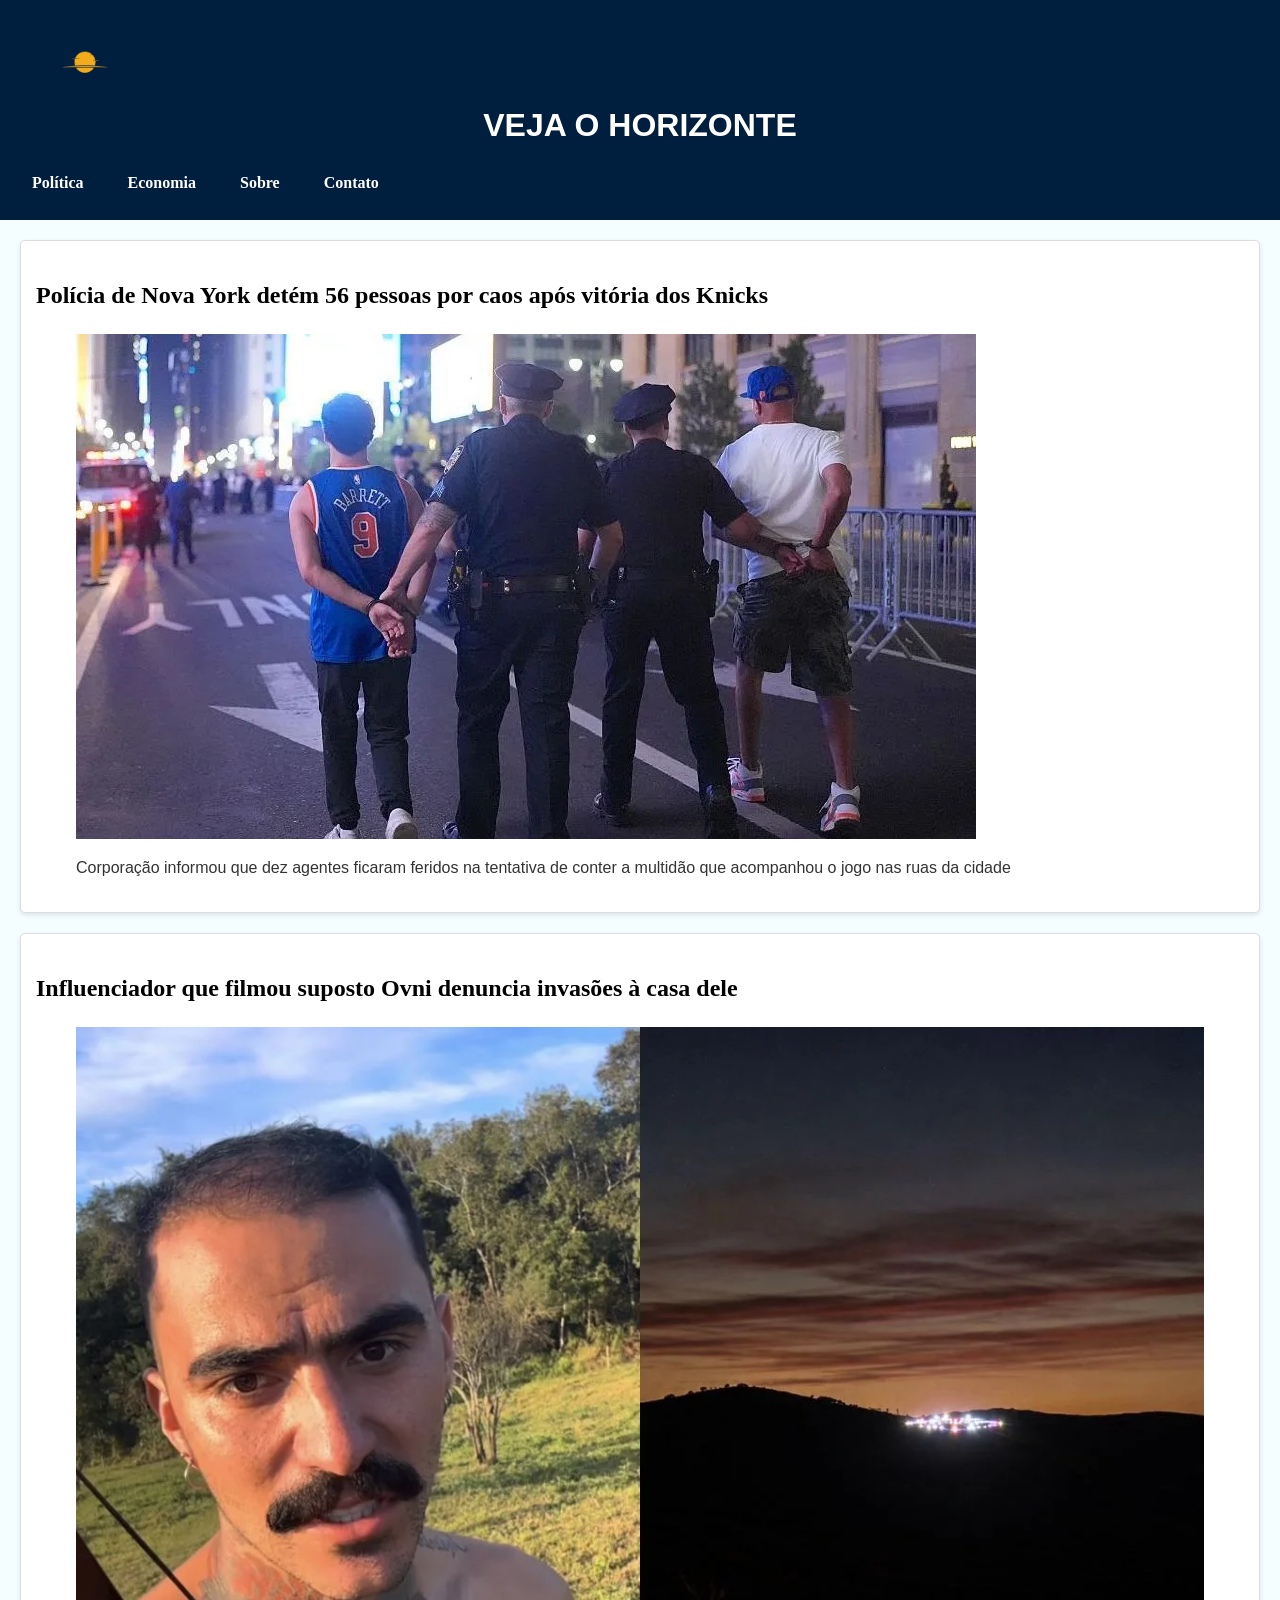
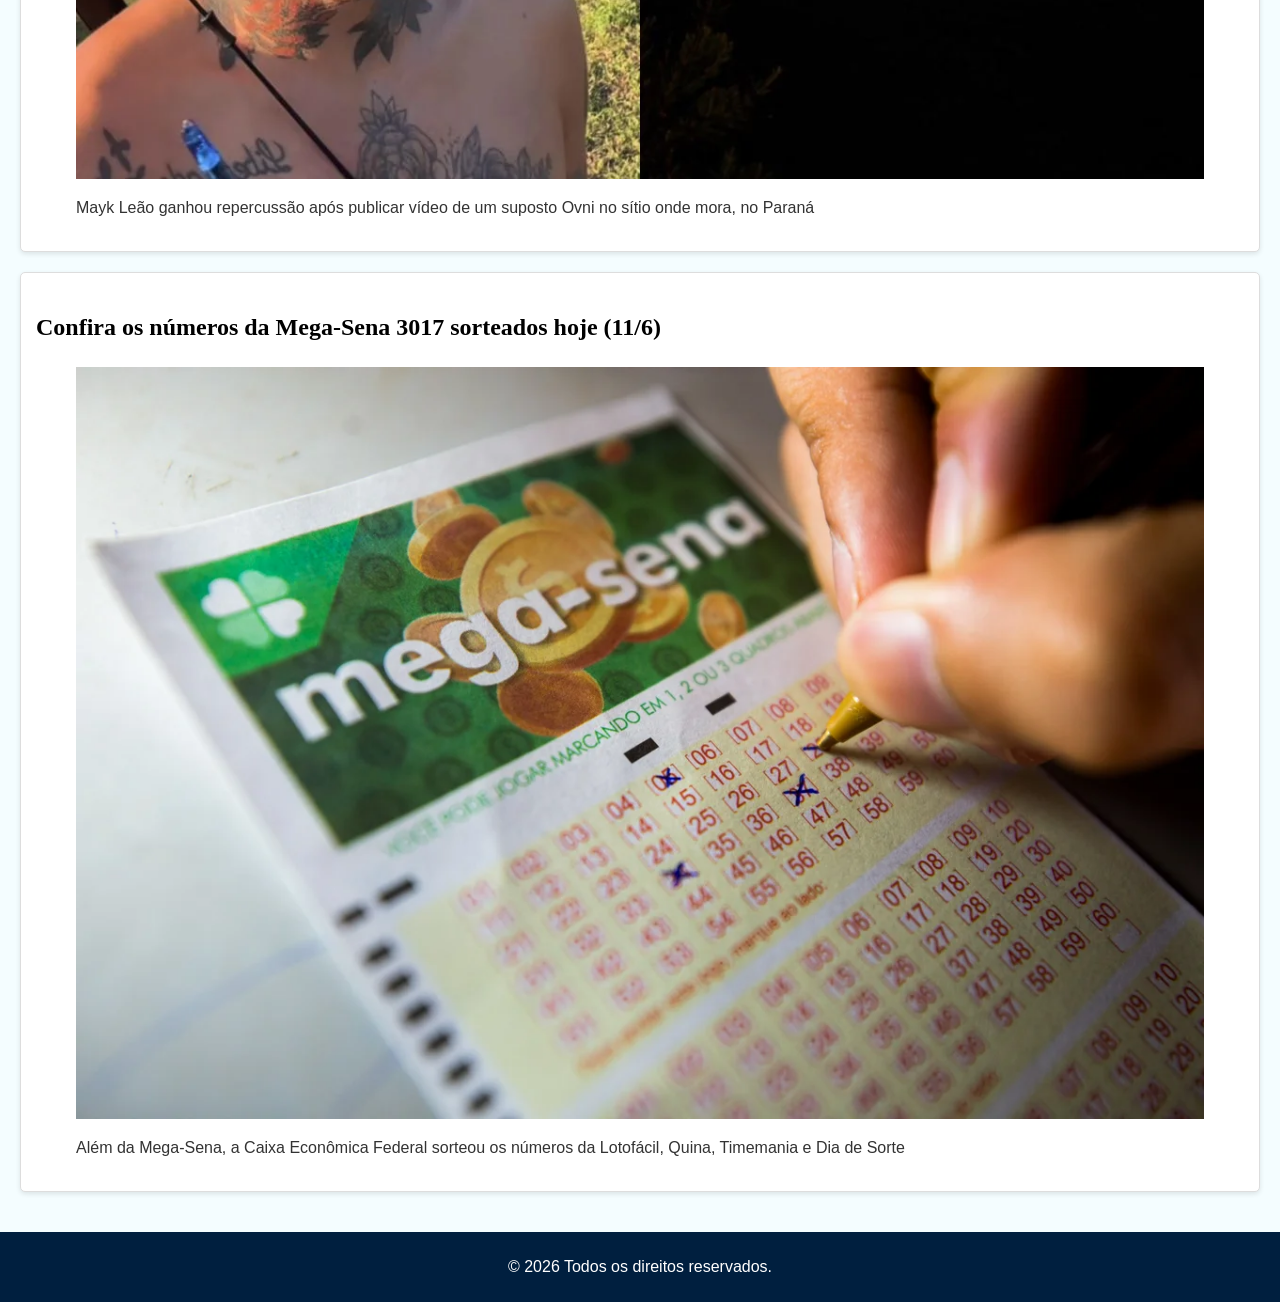
<file: index.html>
<!DOCTYPE html>
<html lang="pt-BR">
<head>
    <meta charset="UTF-8">
    <meta name="viewport" content="width=device-width, initial-scale=1.0">
    <meta name="description" content="Site de notícias Horizonte, trazendo informações sobre política, economia e muito mais.">
    <meta name="author" content="Seu Nome">
    <title>Horizonte</title>
    <link rel="stylesheet" href="estilos/layout.css">
    <link rel="icon" href="midias/FAVICON.png">
</head>
<body>
    <header>
            <figure>
                <img src="midias/FAVICON.png" alt="Logo do site" class="logo">
            </figure>
            <h1>VEJA O HORIZONTE</h1>
        <nav>
            <ul>
                <li><a href="">Política</a></li>
                <li><a href="">Economia</a></li>
                <li><a href="paginas/sobre.html">Sobre</a></li>
                <li><a href="paginas/contato.html">Contato</a></li>
            </ul>
        </nav>
    </header>
    <main>
        <section>
            <article>
                <h2>Polícia de Nova York detém 56 pessoas por caos após vitória dos Knicks</h2>
                
                <figure>
                    <img src="./midias/NY KNICKS.png" alt="KNICKS SENDO PRESOS">
                    <figcaption><p>Corporação informou que dez agentes ficaram feridos na tentativa de conter a multidão que acompanhou o jogo nas ruas da cidade</p></figcaption>
                </figure>
            </article>
        </section>
        <section>
            <article>
                <h2>Influenciador que filmou suposto Ovni denuncia invasões à casa dele</h2>
                
                <figure>
                    <img src="midias/MaikLeao.png" alt="MaikLeao">
                    <figcaption><p>Mayk Leão ganhou repercussão após publicar vídeo de um suposto Ovni no sítio onde mora, no Paraná</p></figcaption>
                </figure>
            </article>
        </section>
        <section>
            <article>
                <h2>Confira os números da Mega-Sena 3017 sorteados hoje (11/6)</h2>
                
                <figure>
                    <img src="midias/megasena.png" alt="MEGA SENA">
                    <figcaption><p>Além da Mega-Sena, a Caixa Econômica Federal sorteou os números da Lotofácil, Quina, Timemania e Dia de Sorte</p></figcaption>
                </figure>
            </article>
        </section>
    </main>
    <footer>
        <p>&copy; 2026 Todos os direitos reservados.</p>
    </footer>
</body>
</html>
</file>
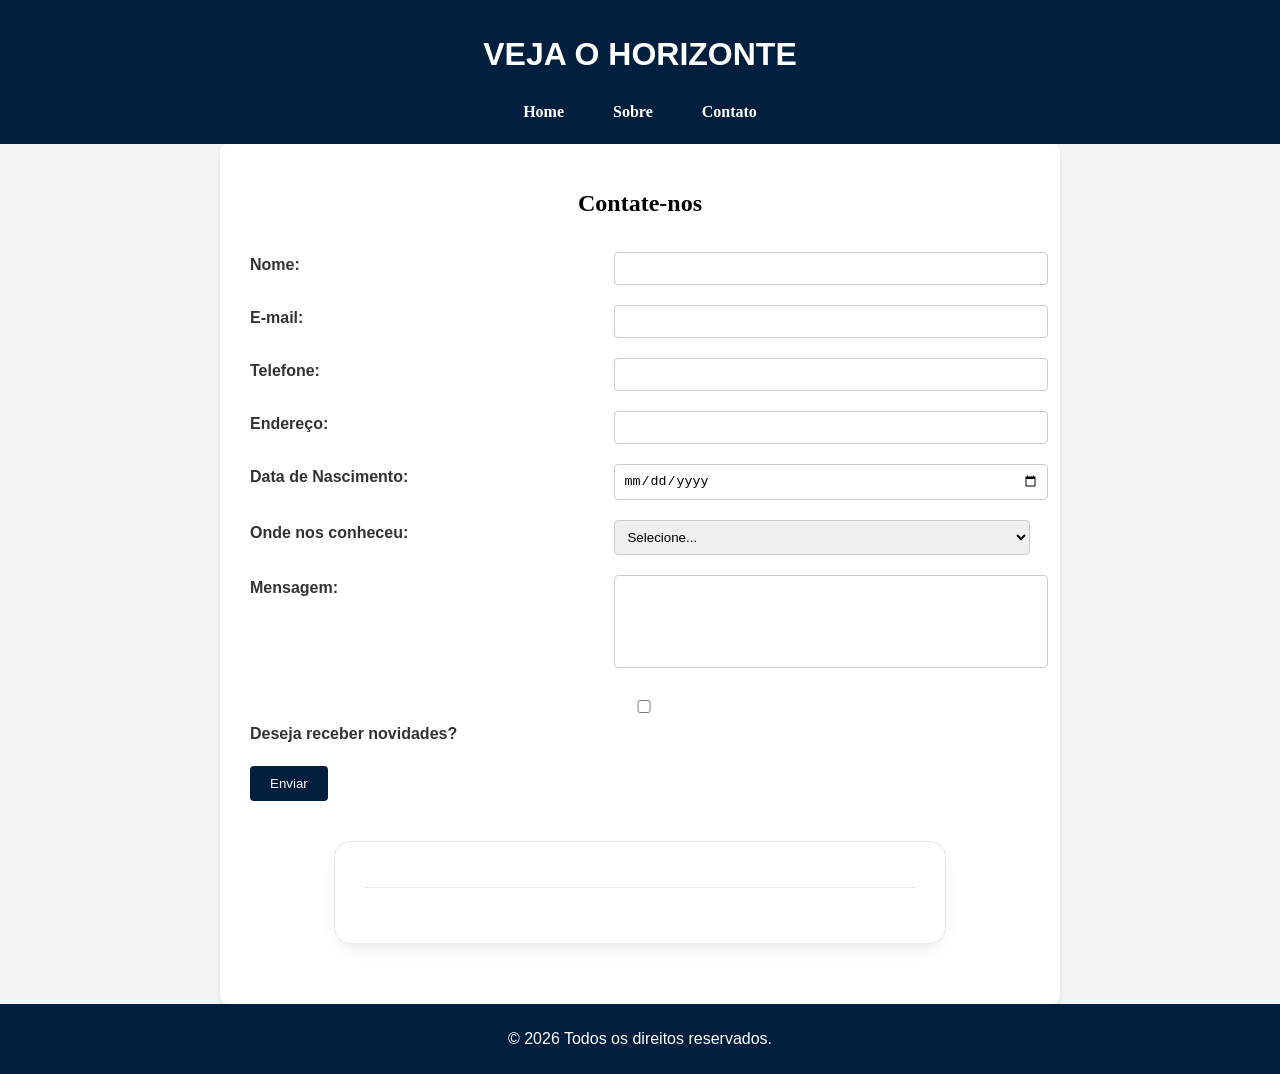
<file: paginas/contato.html>
<!DOCTYPE html>
<html lang="pt-BR">

<head>
    <meta charset="UTF-8">
    <meta name="viewport" content="width=device-width, initial-scale=1.0">
    <meta name="description" content="Formulário de contato do site Horizonte.">
    <meta name="author" content="Seu Nome">
    <title>Contate-nos</title>
    <link rel="stylesheet" href="../estilos/layout.css">
    <link rel="icon" href="../midias/FAVICON.png">
    <link rel="stylesheet" href="../estilos/formulario.css">
</head>

<body>
    <header>
        <h1>VEJA O HORIZONTE</h1>
        <nav>
            <ul>
                <li><a href="../index.html">Home</a></li>
                <li><a href="../paginas/sobre.html">Sobre</a></li>
                <li><a href="../paginas/contato.html">Contato</a></li>
            </ul>
        </nav>
    </header>
    <main>
        <h2>Contate-nos</h2>
        <form action="#" method="post" onsubmit="mostrarMensagem(event)">
            <table>
                <tr>
                    <td><label for="ipNome">Nome:</label></td>
                    <td><input type="text" id="ipNome" name="nome" required></td>
                </tr>
                <tr>
                    <td><label for="ipEmail">E-mail:</label></td>
                    <td><input type="email" id="ipEmail" name="email" required></td>
                </tr>
                <tr>
                    <td><label for="ipTel">Telefone:</label></td>
                    <td><input type="tel" id="ipTel" name="telefone" required></td>
                </tr>
                <tr>
                    <td><label for="endereco">Endereço:</label></td>
                    <td><input type="text" id="endereco" name="endereco"></td>
                </tr>
                <tr>
                    <td><label for="dataNasc">Data de Nascimento:</label></td>
                    <td><input type="date" id="dataNasc" name="data_nascimento" required></td>
                </tr>
                <tr>
                    <td><label for="slMotivo">Onde nos conheceu:</label></td>
                    <td>
                        <select id="slMotivo" name="conheceu" required>
                            <option value="">Selecione...</option>
                            <option value="internet">Internet</option>
                            <option value="amigos">Amigos</option>
                            <option value="tv">TV</option>
                            <option value="outros">Outros</option>
                        </select>
                    </td>
                </tr>
                <tr>
                    <td><label for="aMensagem">Mensagem:</label></td>
                    <td><textarea id="aMensagem" name="mensagem" rows="5" required></textarea></td>
                </tr>
                <tr>
                    <td colspan="2">
                        <input type="checkbox" id="novidades" name="novidades">
                        <label for="novidades">Deseja receber novidades?</label>
                    </td>
                </tr>
                <tr>
                    <td colspan="2">
                        <button type="submit">Enviar</button>   
                    </td>
                </tr>
            </table>
        </form>

        <div class="resultado" style="margin-top: 30px;">
            <h3 id="resposta"></h3>
            <p id="nomeExibido"></p>
            <p id="emailExibido"></p>
            <p id="telExibido"></p>
            <p id="dataExibida"></p>
            <p id="motivoExibido"></p>
            <p id="mensagemExibida"></p>
        </div>
    </main>

    <script src="../script/Script.js"></script>
</body>
<footer>
    <p>&copy; 2026 Todos os direitos reservados.</p>
</footer>
</html>
</file>
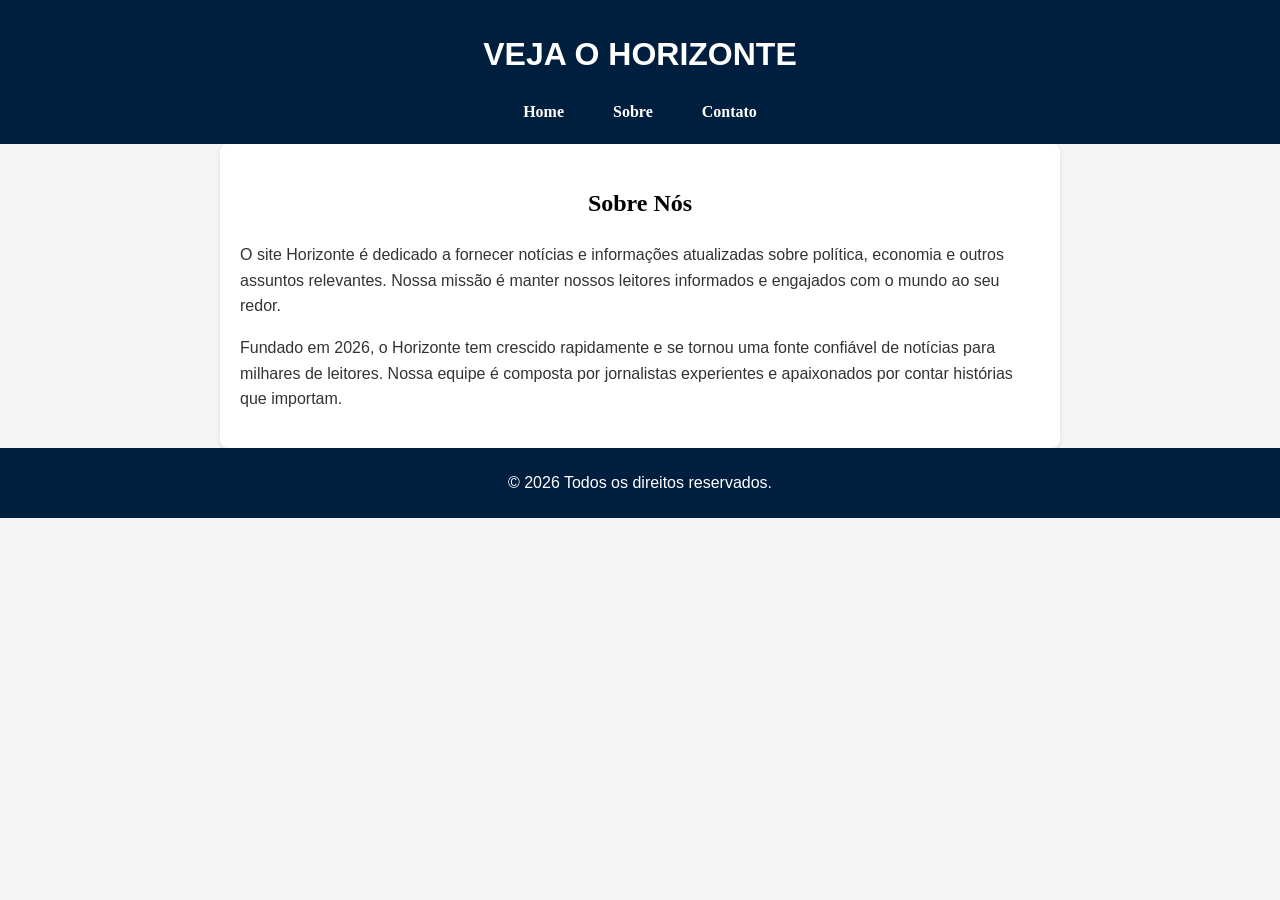
<file: paginas/sobre.html>
<!DOCTYPE html>
<html lang="pt-BR">

<head>
    <meta charset="UTF-8">
    <meta name="viewport" content="width=device-width, initial-scale=1.0">
    <meta name="description" content="Formulário de contato do site Horizonte.">
    <meta name="author" content="Seu Nome">
    <title>Contate-nos</title>
    <link rel="stylesheet" href="../estilos/layout.css">
    <link rel="icon" href="../midias/FAVICON.png">
    <link rel="stylesheet" href="../estilos/formulario.css">
</head>

<body>
    <header>
        <h1>VEJA O HORIZONTE</h1>
        <nav>
            <ul>
                <li><a href="../index.html">Home</a></li>
                <li><a href="../paginas/sobre.html">Sobre</a></li>
                <li><a href="../paginas/contato.html">Contato</a></li>
            </ul>
        </nav>
    </header>
    <main>
        <h2>Sobre Nós</h2>
        <p>O site Horizonte é dedicado a fornecer notícias e informações atualizadas sobre política, economia e outros assuntos relevantes. Nossa missão é manter nossos leitores informados e engajados com o mundo ao seu redor.</p>
        <p>Fundado em 2026, o Horizonte tem crescido rapidamente e se tornou uma fonte confiável de notícias para milhares de leitores. Nossa equipe é composta por jornalistas experientes e apaixonados por contar histórias que importam.</p>
    </main>
</body>
<footer>
    <p>&copy; 2026 Todos os direitos reservados.</p>
</footer>
</html>
</file>
<file: estilos/layout.css>
body {
    font-family: 'Arial', 'Helvetica', sans-serif;
    background-color: #f4fdff;
    margin: 0;
    padding: 0;
    color: #333;
}
nav{
    background-color: #001f3f;
    margin: auto;
    text-align: left;
    font-family: 'Roboto Slab', serif;
}
img {
    max-width: 100%;
    height: auto;
    display: block; 
}
nav p {
    display: inline-block;
}

header {
    background-color: #001f3f;
    color: #fff;
    padding: 20px;
    text-align: center;
    font-family:  'Gill Sans', 'Gill Sans MT', Calibri, 'Trebuchet MS', sans-serif
}
header h2{
    font-size: 30px;   
}

footer {
    background-color: #001f3f;
    color: #fff;
    padding: 10px;
    text-align: center;
}

main {
    padding: 20px;
    line-height: 1.6;
}
header h2{
    font-family: 'Roboto Slab', serif;
    font-weight: bold;
    color: #ffffff;
    font-size: larger;
}
body h2 {
    font-family: 'Roboto Slab', serif;
    font-weight: bold;
    color: #000000;
}

a {
    color: #ffffff;
    text-decoration: none;
}

a:hover {
    text-decoration: underline;
}

article {
    background-color: #fff;
    border: 1px solid #ddd;
    border-radius: 5px;
    padding: 15px;
    margin-bottom: 20px;
    box-shadow: 0 2px 5px rgba(0, 0, 0, 0.1);
}

.logo{
    width: 50px; 
    display: left;
}


nav ul {
    list-style: none;
    padding: 0;
    margin: 0;
    display: flex;
    flex-direction: row;
    gap: 10px;
    align-items: center;
}

nav ul li {
    margin: 0;
}

nav ul li + li {
    margin-left: 10px;
}

nav ul li a {
    display: block;
    text-align: left;
    padding: 8px 12px;
    text-decoration: none;
    color: #ffffff;
    font-weight: bold;
    background-color: transparent;
    border-radius: 5px;
}

@media (max-width: 768px) {
    nav ul {
        flex-direction: column;
        gap: 15px;
        align-items: stretch;
    }

    nav ul li + li {
        margin-left: 0; 
    }

    nav ul li a {
        text-align: left;
        padding: 10px;
        width: 100%;
        box-sizing: border-box;
    }
    
    nav ul li a:hover {
        background-color: #69b4ff;
    }
    form table {
        width: 100%; 
    }

    form table td {
        display: block; 
        width: 100%; 
    }

    form table td label {
        display: block; 
        margin-bottom: 5px; 
    }

    form table td input,
    form table td select,
    form table td textarea {
        width: 100%; 
    }

    form table td button {
        width: 100%; 
        text-align: center;
    }
}
:root {
    --primary: #4f46e5;
    --bg-card: #ffffff;
    --text-dark: #1f2937;
    --border: #e5e7eb;
    --bg-pills: #f9fafb;
}

.resultado {
    max-width: 550px;
    margin: 40px auto;
    padding: 30px;
    background-color: var(--bg-card);
    border-radius: 16px;
    box-shadow: 0 10px 25px -5px rgba(0, 0, 0, 0.05), 0 8px 10px -6px rgba(0, 0, 0, 0.05);
    border: 1px solid var(--border);
    font-family: -apple-system, BlinkMacSystemFont, "Segoe UI", Roboto, Helvetica, Arial, sans-serif;
}


.resultado h3 {
    color: var(--text-dark);
    font-size: 1.3rem;
    font-weight: 600;
    text-align: center;
    margin-top: 0;
    margin-bottom: 25px;
    padding-bottom: 15px;
    border-bottom: 1px solid var(--border);
}

.info-group {
    display: flex;
    flex-direction: column;
    gap: 10px;
}


.info-linha {
    display: flex;
    justify-content: space-between;
    align-items: center;
    margin: 0;
    padding: 12px 16px;
    background-color: var(--bg-pills);
    border-radius: 8px;
    border: 1px solid rgba(0, 0, 0, 0.02);
}

.rotulo {
    font-weight: 600;
    color: var(--text-muted);
    font-size: 0.85rem;
    text-transform: uppercase;
    letter-spacing: 0.5px;
}

.info-linha span:not(.rotulo) {
    color: var(--text-dark);
    font-size: 0.95rem;
    font-weight: 500;
    text-align: right;
}

.mensagem-box {
    margin-top: 20px;
    padding: 16px;
    background-color: #f3f4f6;
    border-left: 4px solid var(--primary);
    border-radius: 4px 8px 8px 4px;
}

.mensagem-box .rotulo {
    display: block;
    margin-bottom: 8px;
    color: var(--primary);
}

#mensagemExibida {
    margin: 0;
    color: var(--text-dark);
    font-size: 0.95rem;
    line-height: 1.5;
    white-space: pre-wrap; 
}


@media (max-width: 600px) {
    .resultado {
        margin: 20px 15px;
        padding: 20px;
    }
    .info-linha {
        flex-direction: column;
        align-items: flex-start;
        gap: 4px;
    }
    .info-linha span:not(.rotulo) {
        text-align: left;
    }
}
</file>
<file: estilos/formulario.css>
body {
    font-family: Arial, sans-serif;
    margin: 0;
    padding: 0;
    background-color: #f5f5f5;
    color: #333;
}
img {
    max-width: 100%;
    height: auto;
    display: block;
}
header {
    background-color: #001f3f;
    color: #fff;
    padding: 15px;
    text-align: center;
}

header nav ul {
    list-style: none;
    padding: 0;
    margin: 0;
    display: flex;
    justify-content: center;
    gap: 15px;
}

header nav ul li a {
    color: #fff;
    text-decoration: none;
    font-weight: bold;
}

header nav ul li a:hover {
    text-decoration: underline;
}

main {
    padding: 20px;
    max-width: 800px;
    margin: 0 auto;
    background-color: #fff;
    border-radius: 8px;
    box-shadow: 0 2px 5px rgba(0, 0, 0, 0.1);
}

h2 {
    text-align: center;
    margin-bottom: 20px;
}

form table {
    width: 100%;
    border-collapse: collapse;
}

form table td {
    padding: 10px;
    vertical-align: top;
}

form table td label {
    font-weight: bold;
}

form table td input,
form table td select,
form table td textarea {
    width: 100%;
    padding: 8px;
    border: 1px solid #ccc;
    border-radius: 4px;
}

form table td textarea {
    resize: none;
}

form table td button {
    background-color: #001f3f;
    color: #fff;
    border: none;
    padding: 10px 20px;
    border-radius: 4px;
    cursor: pointer;
}

form table td button:hover {
    background-color: #003366;
}
</file>
